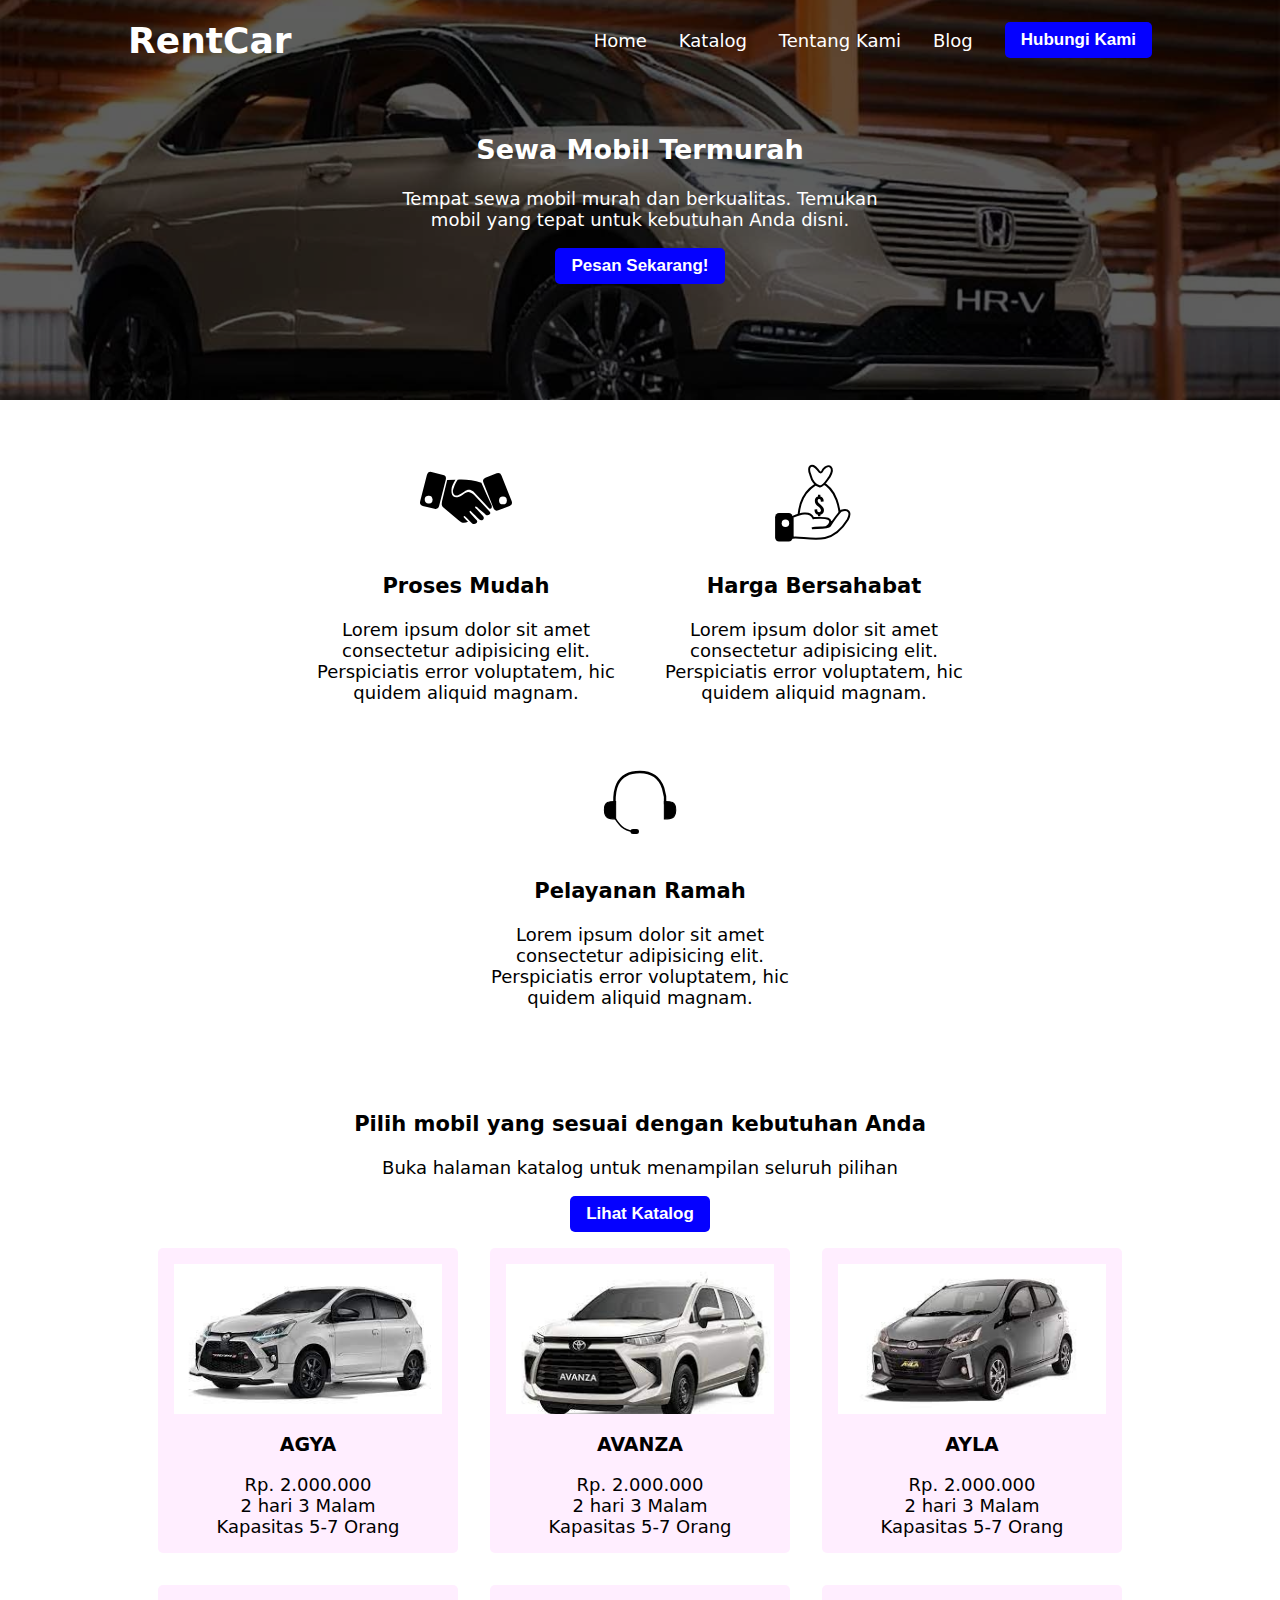
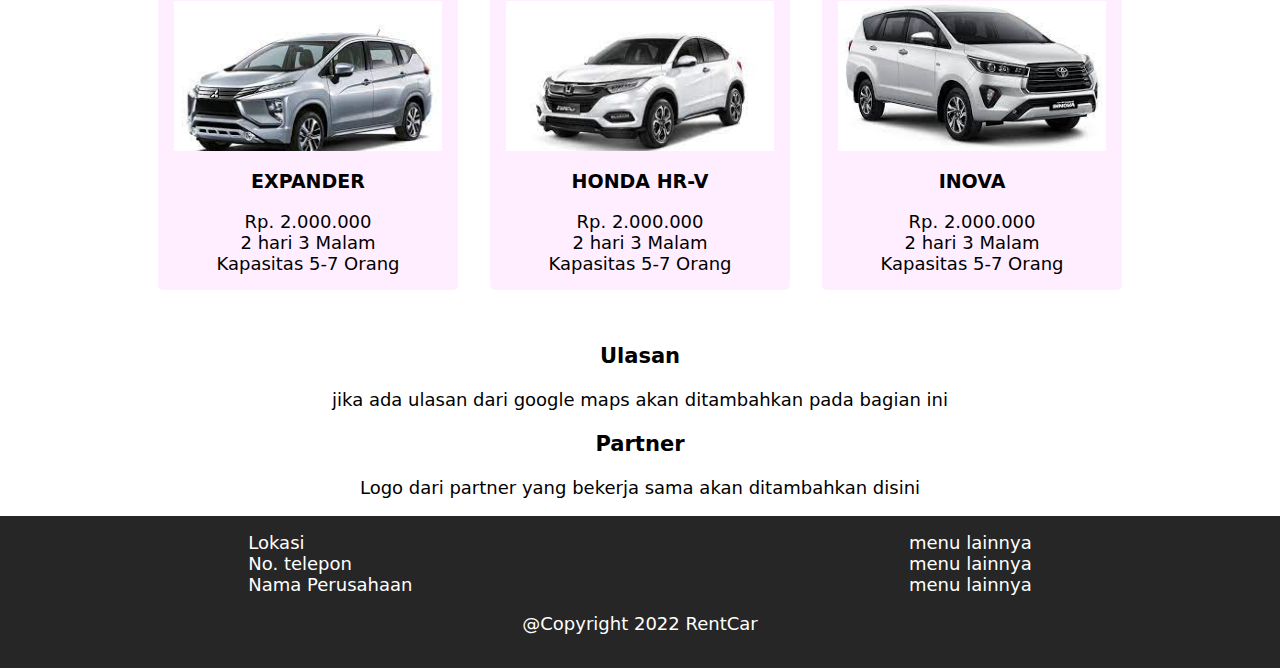
<file: index.html>
<!DOCTYPE html>
<html lang="en">
<head>
	<meta charset="UTF-8">
	<meta name="viewport" content="width=device-width, initial-scale=1.0">
	<title>Rent Car</title>
	<link rel="stylesheet" href="style.css">
</head>
<body>
	<header>
	<div class="image-cover">
		<div class="overlay">
			<nav class="navigation">
				<div class="logo">
					<h1><a href="index.html" class="nav-branding">RentCar</a></h1>
				</div>
				<ul class="nav-menu">
					<li class="nav-item"><a href="index.html" class="nav-link">Home</a></li>
					<li class="nav-item"><a href="katalog.html" class="nav-link">Katalog</a></li>
					<li class="nav-item"><a href="#" class="nav-link">Tentang Kami</a></li>
					<li class="nav-item"><a href="#" class="nav-link">Blog</a></li>
					<li class="nav-item"><button>Hubungi Kami</button></li>
				</ul>

				<div class="hamburger">
					<span class="bar"></span>
					<span class="bar"></span>
					<span class="bar"></span>
				</div>
			</nav>
			<div class="cta">
				<div class="text-cta">
					<h2>Sewa Mobil Termurah</h2>
					<p>Tempat sewa mobil murah dan berkualitas. Temukan mobil yang tepat untuk kebutuhan Anda disni.</p>
					<button>Pesan Sekarang!</button>
				</div>
			</div>
		</div>
	</div>
	</header>

	<div class="container">

		<!-- section kelebihan perusahaan -->
		<div class="kelebihan">
			<div class="card-item-kelebihan">
				<div class="icon-holder">
					<img src="img/svg/handshake.svg" alt="" class="icon">
				</div>
				<h3>Proses Mudah</h3>
				<p>Lorem ipsum dolor sit amet consectetur adipisicing elit. Perspiciatis error voluptatem, hic quidem aliquid magnam.</p>
				
			</div>
			<div class="card-item-kelebihan">
				<div class="icon-holder">
					<img src="img/svg/money.svg" alt="" class="icon">
				</div>
				<h3>Harga Bersahabat</h3>
				<p>Lorem ipsum dolor sit amet consectetur adipisicing elit. Perspiciatis error voluptatem, hic quidem aliquid magnam.</p>
			</div>
			<div class="card-item-kelebihan">
				<div class="icon-holder">
					<img src="img/svg/cs.svg" alt="" class="icon">
				</div>
				<h3>Pelayanan Ramah</h3>
				<p>Lorem ipsum dolor sit amet consectetur adipisicing elit. Perspiciatis error voluptatem, hic quidem aliquid magnam.</p>	
			</div>
			
		</div>

		<!-- section product -->
		<section class="product-home">
			<div class="title-slider-product">
				<h3>Pilih mobil yang sesuai dengan kebutuhan Anda</h3>
				<p>Buka halaman katalog untuk menampilan seluruh pilihan</p>
				<button><a href="katalog.html">Lihat Katalog</a></button>
			</div>
			<div class="product-list-home">
			<div class="slider-product">
				<div class="card-product">
					<div class="image-thumbnail">
						<img src="img/agya.jpg" alt="">
					</div>
					<p class="title-product">
						Agya
					</p>
					<ul class="detail-product">
						<li class="detail-item">Rp. 2.000.000 </li>
						<li class="detail-item">2 hari 3 Malam</li>
						<li class="detail-item">Kapasitas 5-7 Orang</li>
					</ul>
				</div>

				<div class="card-product">
					<div class="image-thumbnail">
						<img src="img/avanza.jpg" alt="">
					</div>
					<p class="title-product">
						Avanza
					</p>
					<ul class="detail-product">
						<li class="detail-item">Rp. 2.000.000 </li>
						<li class="detail-item">2 hari 3 Malam</li>
						<li class="detail-item">Kapasitas 5-7 Orang</li>
					</ul>
				</div>

				<div class="card-product">
					<div class="image-thumbnail">
						<img src="img/ayla.jpg" alt="">
					</div>
					<p class="title-product">
						Ayla
					</p>
					<ul class="detail-product">
						<li class="detail-item">Rp. 2.000.000 </li>
						<li class="detail-item">2 hari 3 Malam</li>
						<li class="detail-item">Kapasitas 5-7 Orang</li>
					</ul>
				</div>

				<div class="card-product">
					<div class="image-thumbnail">
						<img src="img/expander.jpg" alt="">
					</div>
					<p class="title-product">
						Expander
					</p>
					<ul class="detail-product">
						<li class="detail-item">Rp. 2.000.000 </li>
						<li class="detail-item">2 hari 3 Malam</li>
						<li class="detail-item">Kapasitas 5-7 Orang</li>
					</ul>
				</div>

				<div class="card-product">
					<div class="image-thumbnail">
						<img src="img/honda-hrv.jpg" alt="">
					</div>
					<p class="title-product">
						Honda HR-V
					</p>
					<ul class="detail-product">
						<li class="detail-item">Rp. 2.000.000 </li>
						<li class="detail-item">2 hari 3 Malam</li>
						<li class="detail-item">Kapasitas 5-7 Orang</li>
					</ul>
				</div>

				<div class="card-product">
					<div class="image-thumbnail">
						<img src="img/inova.jpg" alt="">
					</div>
					<p class="title-product">
						Inova
					</p>
					<ul class="detail-product">
						<li class="detail-item">Rp. 2.000.000 </li>
						<li class="detail-item">2 hari 3 Malam</li>
						<li class="detail-item">Kapasitas 5-7 Orang</li>
					</ul>
				</div>
			</div>
		</div>
		
		</section>

		<!-- section ulasan -->
		<section class="ulasan">
			<div class="title-ulasan">
				<h3>Ulasan</h3>
				<p>jika ada ulasan dari google maps akan ditambahkan pada bagian ini</p>
			</div>
			
		</section>

		<!-- section partner -->
		<section class="partner">
			<h3>Partner</h3>
			<p>Logo dari partner yang bekerja sama akan ditambahkan disini</p>
			
		</section>

	</div>
	<footer class="footer">
		<div class="footer-menu">
				<div class="footer1">
					<ul>
						<li>Lokasi</li>
						<li>No. telepon</li>
						<li>Nama Perusahaan</li>
					</ul>
					
				</div>
				<div class="footer2">
					<ul>
						<li>menu lainnya</li>
						<li>menu lainnya</li>
						<li>menu lainnya</li>
					</ul>	
				</div>
			</div>
			<div class="copyright">
				<p>@Copyright 2022 RentCar</p>
			</div>
		</footer>
	
	<script src="rent.js"></script>
</body>
</html>
</file>
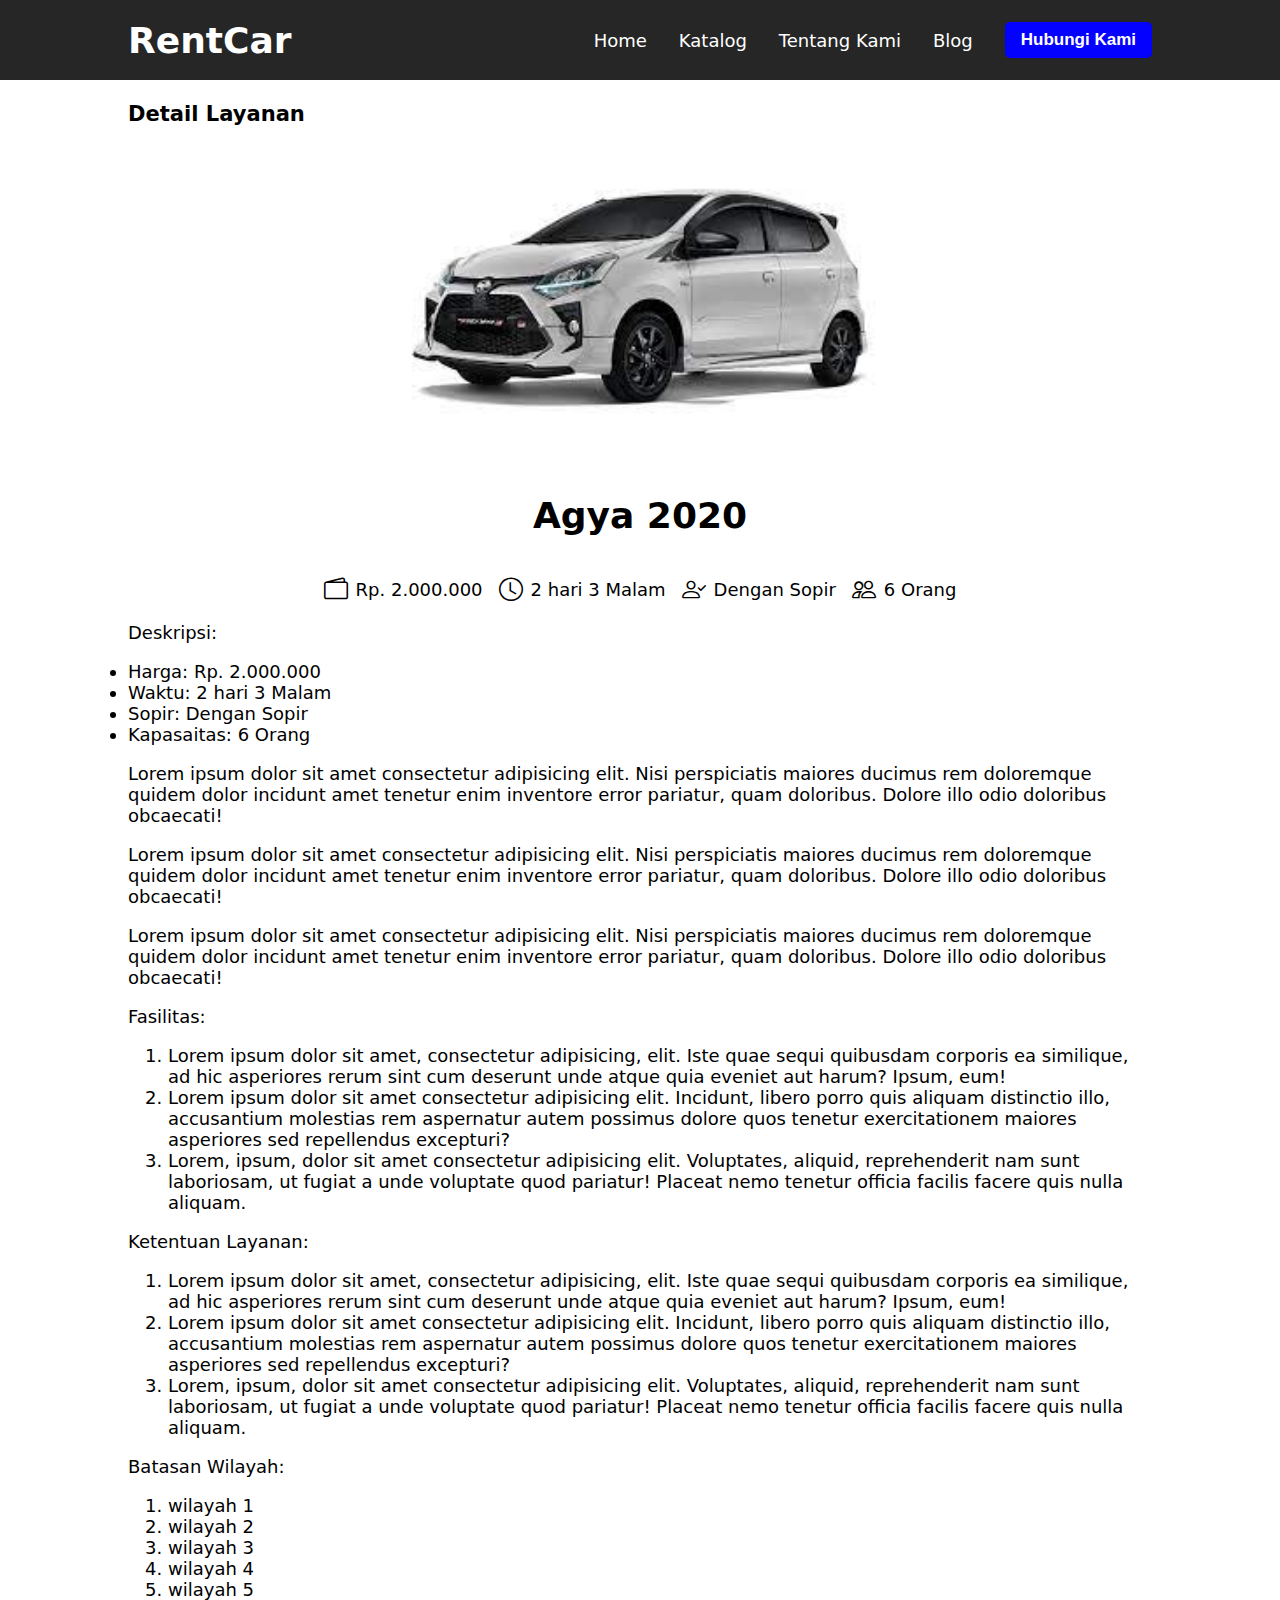
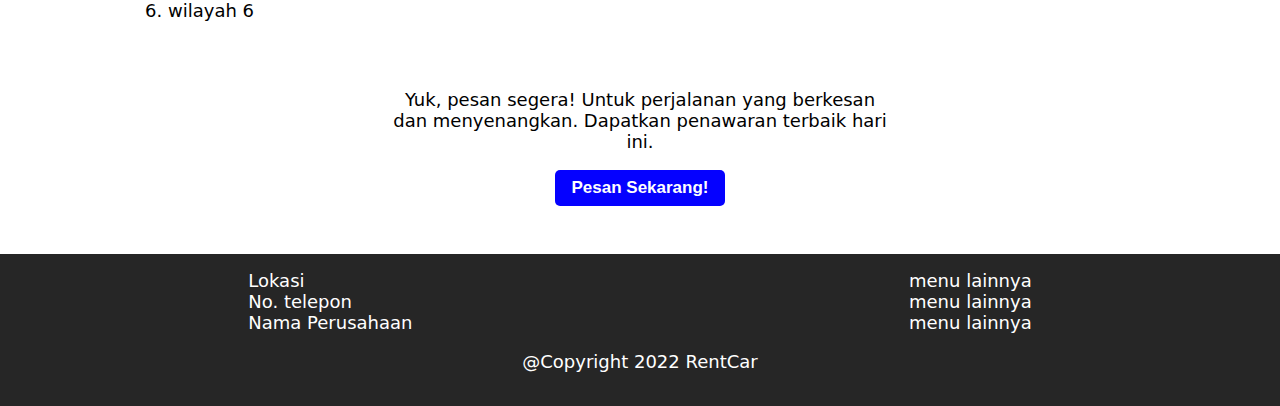
<file: detail.html>
<!DOCTYPE html>
<html lang="en">
<head>
	<meta charset="UTF-8">
	<meta name="viewport" content="width=device-width, initial-scale=1.0">
	<title>Katalog</title>
	<link rel="stylesheet" href="style.css">
</head>
<link rel="stylesheet" href="bootstrap-icon/bootstrap-icons.css">
<body>
		<header>
		<nav class="navigation">
				<div class="logo">
					<h1><a href="index.html" class="nav-branding">RentCar</a></h1>
				</div>
				<ul class="nav-menu">
					<li class="nav-item"><a href="index.html" class="nav-link">Home</a></li>
					<li class="nav-item"><a href="katalog.html" class="nav-link">Katalog</a></li>
					<li class="nav-item"><a href="#" class="nav-link">Tentang Kami</a></li>
					<li class="nav-item"><a href="#" class="nav-link">Blog</a></li>
					<li class="nav-item"><button>Hubungi Kami</button></li>
				</ul>

				<div class="hamburger">
					<span class="bar"></span>
					<span class="bar"></span>
					<span class="bar"></span>
				</div>
			</nav>
		</header>
		
		<div class="container">

		<div class="content">
			<h3>Detail Layanan</h3>
			<div class="large-thumbnail-image">
				<img src="img/agya.jpg" alt="">
			</div>
			<div class="title-slider-product">
				<h1>Agya 2020</h1>
			</div>
			<div class="deskripsi-layanan">
				<ul class="meta-detail-product">
						<li class="detail-item"><i class="bi-wallet2"></i>Rp. 2.000.000 </li>
						<li class="detail-item"><i class="bi-clock">
						</i>2 hari 3 Malam</li>
						<li class="detail-item"><i class="bi-person-check"></i> Dengan Sopir</li>
						<li class="detail-item"><i class="bi-people"></i> 6 Orang</li>
				</ul>

				<div class="deskripsi">
					<p>Deskripsi:</p>
					<ul>
						<li>Harga: Rp. 2.000.000</li>
						<li>Waktu: 2 hari 3 Malam</li>
						<li>Sopir: Dengan Sopir</li>
						<li>Kapasaitas: 6 Orang </li>


					</ul>
					<p>Lorem ipsum dolor sit amet consectetur adipisicing elit. Nisi perspiciatis maiores ducimus rem doloremque quidem dolor incidunt amet tenetur enim inventore error pariatur, quam doloribus. Dolore illo odio doloribus obcaecati!</p>
					<p>Lorem ipsum dolor sit amet consectetur adipisicing elit. Nisi perspiciatis maiores ducimus rem doloremque quidem dolor incidunt amet tenetur enim inventore error pariatur, quam doloribus. Dolore illo odio doloribus obcaecati!</p>
					<p>Lorem ipsum dolor sit amet consectetur adipisicing elit. Nisi perspiciatis maiores ducimus rem doloremque quidem dolor incidunt amet tenetur enim inventore error pariatur, quam doloribus. Dolore illo odio doloribus obcaecati!</p>
					<p>Fasilitas:</p>
					<ol>
						<li>Lorem ipsum dolor sit amet, consectetur adipisicing, elit. Iste quae sequi quibusdam corporis ea similique, ad hic asperiores rerum sint cum deserunt unde atque quia eveniet aut harum? Ipsum, eum!</li>
						<li>Lorem ipsum dolor sit amet consectetur adipisicing elit. Incidunt, libero porro quis aliquam distinctio illo, accusantium molestias rem aspernatur autem possimus dolore quos tenetur exercitationem maiores asperiores sed repellendus excepturi?</li>
						<li>Lorem, ipsum, dolor sit amet consectetur adipisicing elit. Voluptates, aliquid, reprehenderit nam sunt laboriosam, ut fugiat a unde voluptate quod pariatur! Placeat nemo tenetur officia facilis facere quis nulla aliquam.</li>
					</ol>

					<p>Ketentuan Layanan:</p>
					<ol>
						<li>Lorem ipsum dolor sit amet, consectetur adipisicing, elit. Iste quae sequi quibusdam corporis ea similique, ad hic asperiores rerum sint cum deserunt unde atque quia eveniet aut harum? Ipsum, eum!</li>
						<li>Lorem ipsum dolor sit amet consectetur adipisicing elit. Incidunt, libero porro quis aliquam distinctio illo, accusantium molestias rem aspernatur autem possimus dolore quos tenetur exercitationem maiores asperiores sed repellendus excepturi?</li>
						<li>Lorem, ipsum, dolor sit amet consectetur adipisicing elit. Voluptates, aliquid, reprehenderit nam sunt laboriosam, ut fugiat a unde voluptate quod pariatur! Placeat nemo tenetur officia facilis facere quis nulla aliquam.</li>
					</ol>
					<p>Batasan Wilayah:</p>
					<ol>
						<li>wilayah 1</li>
						<li>wilayah 2</li>
						<li>wilayah 3</li>
						<li>wilayah 4</li>
						<li>wilayah 5</li>
						<li>wilayah 6</li>
					</ol>
					<div class="cta">
						<p>Yuk, pesan segera! Untuk perjalanan yang berkesan dan menyenangkan. Dapatkan penawaran terbaik hari ini.</p>
					<button>Pesan Sekarang!</button>
					</div>
				</div>
			</div>
		</div>
</div>

<footer class="footer">
		<div class="footer-menu">
				<div class="footer1">
					<ul>
						<li>Lokasi</li>
						<li>No. telepon</li>
						<li>Nama Perusahaan</li>
					</ul>
					
				</div>
				<div class="footer2">
					<ul>
						<li>menu lainnya</li>
						<li>menu lainnya</li>
						<li>menu lainnya</li>
					</ul>	
				</div>
			</div>
			<div class="copyright">
				<p>@Copyright 2022 RentCar</p>
			</div>
		</footer>

	<script src="rent.js"></script>
</body>
</html>
</file>
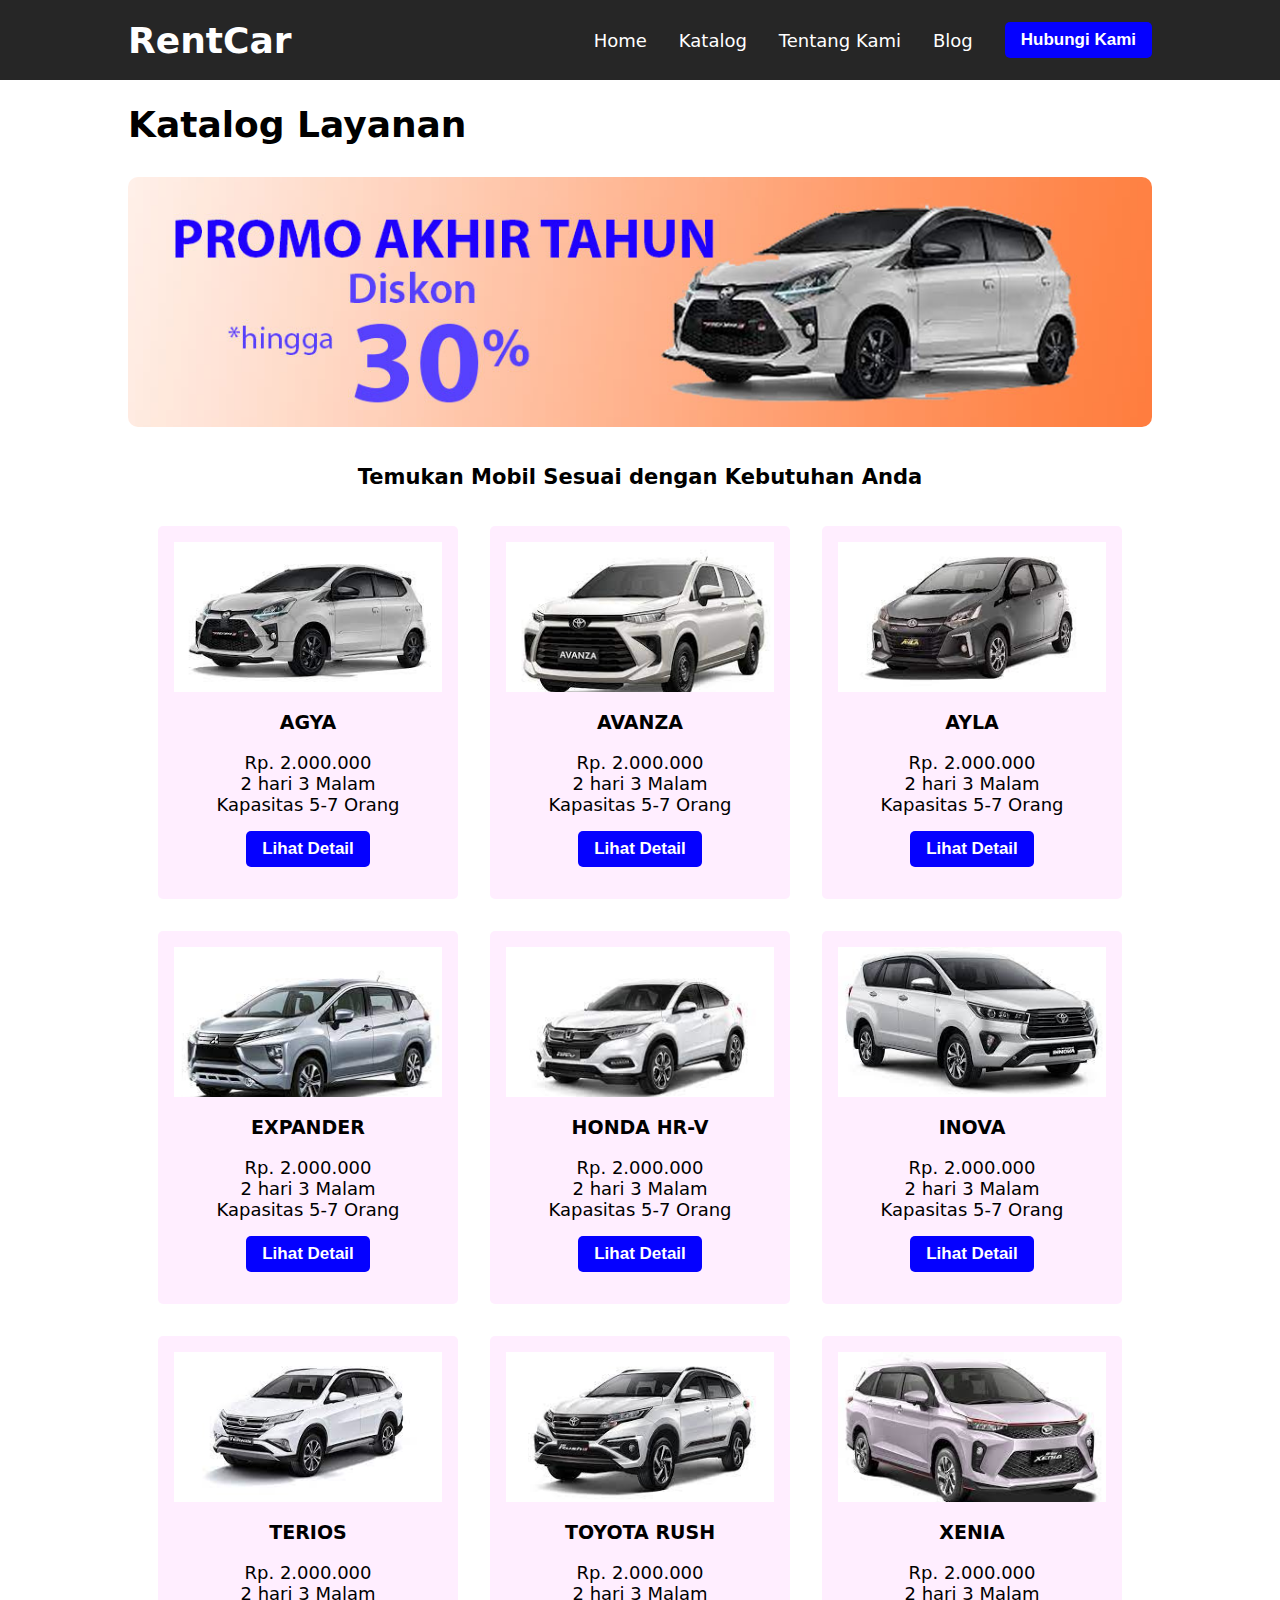
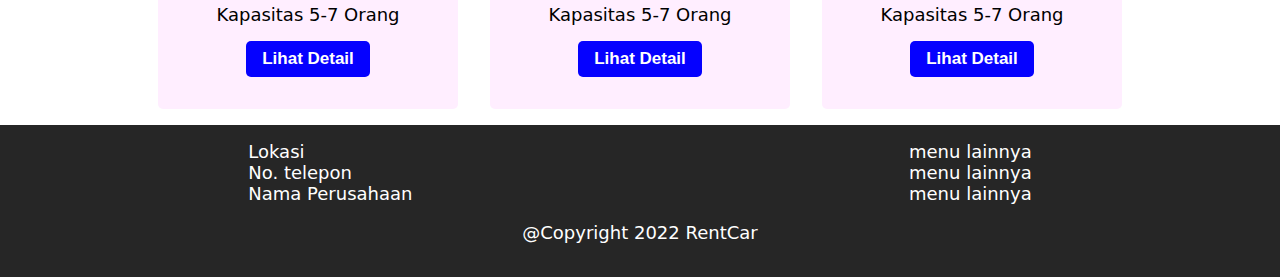
<file: katalog.html>
<!DOCTYPE html>
<html lang="en">
<head>
	<meta charset="UTF-8">
	<meta name="viewport" content="width=device-width, initial-scale=1.0">
	<title>Katalog</title>
	<link rel="stylesheet" href="style.css">
</head>
<body>
		<header>
		<nav class="navigation">
				<div class="logo">
					<h1><a href="index.html" class="nav-branding">RentCar</a></h1>
				</div>
				<ul class="nav-menu">
					<li class="nav-item"><a href="index.html" class="nav-link">Home</a></li>
					<li class="nav-item"><a href="katalog.html" class="nav-link">Katalog</a></li>
					<li class="nav-item"><a href="#" class="nav-link">Tentang Kami</a></li>
					<li class="nav-item"><a href="#" class="nav-link">Blog</a></li>
					<li class="nav-item"><button>Hubungi Kami</button></li>
				</ul>

				<div class="hamburger">
					<span class="bar"></span>
					<span class="bar"></span>
					<span class="bar"></span>
				</div>
			</nav>
		</header>

	<div class="container">
		<section class="product">
			<div class="header-page">
				<h1>Katalog Layanan</h1>
			</div>
			<div class="banner-promo">
				<img src="img/promo.jpg" alt="">
			</div>
			<div class="title-slider-product">
				<h3>Temukan Mobil Sesuai dengan Kebutuhan Anda</h3>
			</div>
			<div class="product-list">
				<div class="card-product">
					<div class="image-thumbnail">
					<img src="img/agya.jpg" alt="">
				</div>
					<p class="title-product">
						Agya
					</p>
					<ul class="detail-product">
						<li class="detail-item">Rp. 2.000.000 </li>
						<li class="detail-item">2 hari 3 Malam</li>
						<li class="detail-item">Kapasitas 5-7 Orang</li>
					</ul>
					<div class="detail-button">
					<button><a href="detail.html">Lihat Detail</a></button>
					</div>
				</div>
				

				<div class="card-product">
					<div class="image-thumbnail">
					<img src="img/avanza.jpg" alt="">
					</div>
					<p class="title-product">
						Avanza
					</p>
					<ul class="detail-product">
						<li class="detail-item">Rp. 2.000.000 </li>
						<li class="detail-item">2 hari 3 Malam</li>
						<li class="detail-item">Kapasitas 5-7 Orang</li>
					</ul>
					<div class="detail-button">
					<button><a href="detail.html">Lihat Detail</a></button>
					</div>
				</div>

				<div class="card-product">
					<div class="image-thumbnail">
					<img src="img/ayla.jpg" alt="">
					</div>
					<p class="title-product">
						Ayla
					</p>
					<ul class="detail-product">
						<li class="detail-item">Rp. 2.000.000 </li>
						<li class="detail-item">2 hari 3 Malam</li>
						<li class="detail-item">Kapasitas 5-7 Orang</li>
					</ul>
					<div class="detail-button">
					<button><a href="detail.html">Lihat Detail</a></button>
					</div>
				</div>

				<div class="card-product">
				<div class="image-thumbnail">
					<img src="img/expander.jpg" alt="">
				</div>
					<p class="title-product">
						Expander
					</p>
					<ul class="detail-product">
						<li class="detail-item">Rp. 2.000.000 </li>
						<li class="detail-item">2 hari 3 Malam</li>
						<li class="detail-item">Kapasitas 5-7 Orang</li>
					</ul>
					<div class="detail-button">
					<button><a href="detail.html">Lihat Detail</a></button>
					</div>
				</div>

				<div class="card-product">
					<div class="image-thumbnail">
					<img src="img/honda-hrv.jpg" alt="">
				</div>
					<p class="title-product">
						Honda HR-V
					</p>
					<ul class="detail-product">
						<li class="detail-item">Rp. 2.000.000 </li>
						<li class="detail-item">2 hari 3 Malam</li>
						<li class="detail-item">Kapasitas 5-7 Orang</li>
					</ul>
					<div class="detail-button">
					<button><a href="detail.html">Lihat Detail</a></button>
					</div>
				</div>

				<div class="card-product">
					<div class="image-thumbnail">
					<img src="img/inova.jpg" alt="">
				</div>
					<p class="title-product">
						Inova
					</p>
					<ul class="detail-product">
						<li class="detail-item">Rp. 2.000.000 </li>
						<li class="detail-item">2 hari 3 Malam</li>
						<li class="detail-item">Kapasitas 5-7 Orang</li>
					</ul>
					<div class="detail-button">
					<button><a href="detail.html">Lihat Detail</a></button>
					</div>
				</div>

				<div class="card-product">
					<div class="image-thumbnail">
					<img src="img/Terios.jpg" alt="">
				</div>
					<p class="title-product">
						Terios
					</p>
					<ul class="detail-product">
						<li class="detail-item">Rp. 2.000.000 </li>
						<li class="detail-item">2 hari 3 Malam</li>
						<li class="detail-item">Kapasitas 5-7 Orang</li>
					</ul>
					<div class="detail-button">
					<button><a href="detail.html">Lihat Detail</a></button>
					</div>
				</div>

				<div class="card-product">
					<div class="image-thumbnail">
					<img src="img/toyota-rush.jpg" alt="">
				</div>
					<p class="title-product">
						Toyota Rush
					</p>
					<ul class="detail-product">
						<li class="detail-item">Rp. 2.000.000 </li>
						<li class="detail-item">2 hari 3 Malam</li>
						<li class="detail-item">Kapasitas 5-7 Orang</li>
					</ul>
					<div class="detail-button">
					<button><a href="detail.html">Lihat Detail</a></button>
					</div>
				</div>

				<div class="card-product">
					<div class="image-thumbnail">
					<img src="img/xenia.jpg" alt="">
				</div>
					<p class="title-product">
						Xenia
					</p>
					<ul class="detail-product">
						<li class="detail-item">Rp. 2.000.000 </li>
						<li class="detail-item">2 hari 3 Malam</li>
						<li class="detail-item">Kapasitas 5-7 Orang</li>
					</ul>
					<div class="detail-button">
					<button><a href="detail.html">Lihat Detail</a></button>
					</div>
			</div>
		</div>
		
		</section>
	</div>
	<footer class="footer">
		<div class="footer-menu">
				<div class="footer1">
					<ul>
						<li>Lokasi</li>
						<li>No. telepon</li>
						<li>Nama Perusahaan</li>
					</ul>
					
				</div>
				<div class="footer2">
					<ul>
						<li>menu lainnya</li>
						<li>menu lainnya</li>
						<li>menu lainnya</li>
					</ul>	
				</div>
			</div>
			<div class="copyright">
				<p>@Copyright 2022 RentCar</p>
			</div>
		</footer>


	<script src="rent.js"></script>
</body>
</html>
</file>
<file: style.css>
body {
	margin: 0;
	padding: 0;
	scroll-behavior: smooth;
	font-family: system-ui, "Segoe UI", Roboto, Helvetica, Arial, sans-serif, "Apple Color Emoji", "Segoe UI Emoji", "Segoe UI Symbol";
	font-size: 18px;
	font-weight: 400px;
}


button {
	padding: 0.5rem 1rem;
	font-size: 17px;
	font-weight: 600;
	background: #0501ff;
	color: white;
	border: none;
	border-radius: 5px;
}

header {
	background: #262626;
}

.container {
	width: 80%;
	margin: auto;
}

.navigation {
	width: 80%;
	height: 80px;
	margin: auto;
	display: flex;
	flex-direction: row;
	justify-content: space-between;
	align-items: center;
	font-weight: 500;
	z-index: 2;
}

.nav-menu {
	display: flex;
}

.image-cover a {
	color: #fff;
	text-decoration: none;
}

.navigation a {
	text-decoration: none;
	color: white;

}

.nav-menu {
	display: flex;
	justify-content: space-between;
	list-style: none;
	gap: 2rem;
	align-items: center;
}

.image-cover {
	max-height: 400px;
	background-image: url(img/slider/slider3.jpg);
	background-repeat: no-repeat;
	background-size: cover;
	background-position: center center;
	color: #fff;
}


.overlay {
	height: 400px;
	margin: auto;
	align-items: center;
	justify-content: center;
	text-align: center;
	box-sizing: border-box;
	background: rgba(0, 0, 0, 0.63);
}

.cta {
	display: flex;
	margin: auto;
	text-align: center;
	flex-direction: column;
	align-items: center;
	max-width: 500px;
	padding: 2rem;
}

.text-cta {
	color: white;
	align-items: center;
}

.kelebihan {
	display: flex;
	flex-direction: row;
	flex-wrap: wrap;
	column-gap: 1rem;
	justify-content: center;
	padding: 2rem 0;
}

.card-item-kelebihan {
	max-width: 300px;
	text-align: center;
	padding: 1rem;

}

.icon {
	height: 100px;
	width: 100px;
}

.product-home {
	display: flex;
	flex-direction: column;
	padding: 0 0 2rem 0;
}

.title-slider-product {
	margin: auto;
	padding: 1rem;
	text-align: center;
}

/*.product-list-home {
	display: flex;
	width: 100%;
	justify-content: center;*/
    /*background: #0a0b0d7d;*/
/*	padding: 2rem;
	border-radius: 7px;
}
*/
.slider-product {
	display: grid;
	grid-template-columns:repeat(auto-fit,minmax(300px,300px));
	margin: auto;
	grid-gap: 2rem;
	justify-content: center;
}

.card-product {
	display: block;
	width: 300px;
	background: #ffeeff;
	text-align: center;
	padding: 1rem;
	border-radius: 5px;
	box-sizing: border-box;
	flex-wrap: nowrap;
}

.card-product a,
.title-slider-product a {
	text-decoration: none;
	color: #fff;

}

.card-product img {
	width: 100%;
	height: auto;
}

.card-product ul {
	list-style: none;
	text-align: center;
}


.ulasan {
	text-align: center;
}

.partner {
	text-align: center;
}

.footer {
	width: 100%;
	background: #262626;
	padding: 1rem 0;
	margin-top: 1rem;
	text-align: center;
	color: white;
}
.footer-menu {
	display: flex;
	width: 100%;
	flex-direction: row;
	text-align: left;
	flex-wrap: wrap;
	justify-content: space-around;
}

.footer-menu ul {
	list-style: none;
	padding: 0;
	margin: 0;
}

.copyright {
	font-weight: 500;
}



/*section katalog*/

.banner-promo {
	display: flex;
	max-width: 100%;
	max-height: 250px;
	overflow-y: hidden;
	border-radius: 10px;
	align-items: center;
	margin-top: 2rem;
}

.banner-promo img {
	width: 100%;
	height: 100%;
}

.product-list {
	display: grid;
	grid-template-columns:repeat(auto-fit,minmax(300px,300px));
	align-items: center;
	justify-content: center;
	grid-gap: 2rem;

}

.title-product {
	font-size: 19px;
	font-weight: bold;
	text-transform: uppercase;
}

.detail-button {
	margin: 1rem auto 1rem auto;
}

.image-thumbnail {
	width: 100%;
	height: 150px;
	box-sizing: border-box;
	overflow: hidden;
}


/*detail*/

.large-thumbnail-image {
	width: 50%;
	height: auto;
	margin: auto;
}

.large-thumbnail-image img {
	width: 100%;
	height: auto;
}

.meta-detail-product {
	display: inline-flex;
	width: 100%;
	column-gap: 1rem;
	justify-content: center;
	list-style: none;
	flex-wrap: wrap;

}


.meta-detail-product > .detail-item {
	display: flex;
	align-items: center;
	column-gap: 0.5rem;
}

.detail-item > i {
	font-size: 24px;

}

ul, li {
	margin: 0;
	padding: 0;
}

/*hamburger menu*/ 

.hamburger {
	display: none;
	cursor: pointer;
}

.bar {
	display: block;
	width: 25px;
	height: 3px;
	margin: 5px auto;
	-webkit-transition: all 0.3s ease-in-out;
	transition: all 0.3s ease-in-out;
	background-color: white;
}

@media screen and (max-width: 900px) {
	.hamburger {
		display: block;
	}

	.hamburger.active .bar:nth-child(2) {
		opacity: 0;
	}

	.hamburger.active .bar:nth-child(1) {
		transform: translateY(8px) rotate(45deg);
	}

	.hamburger.active .bar:nth-child(3) {
		transform: translateY(-8px) rotate(-45deg);
	}

	.nav-menu {
		position: fixed;
		left: -100%;
		top: 70px;
		gap:0;
		flex-direction: column;
		background-color: #262626;
		width: 100%;
		text-align: center;
		transition: 0.3s;
	}

	.nav-item {
		margin: 16px 0;
	}

	.nav-menu.active {
		left: 0;	
	}

}

@media screen and (max-width: 300px) {
	.container {
		width: 90%;
		margin: auto;
	}
}
</file>
